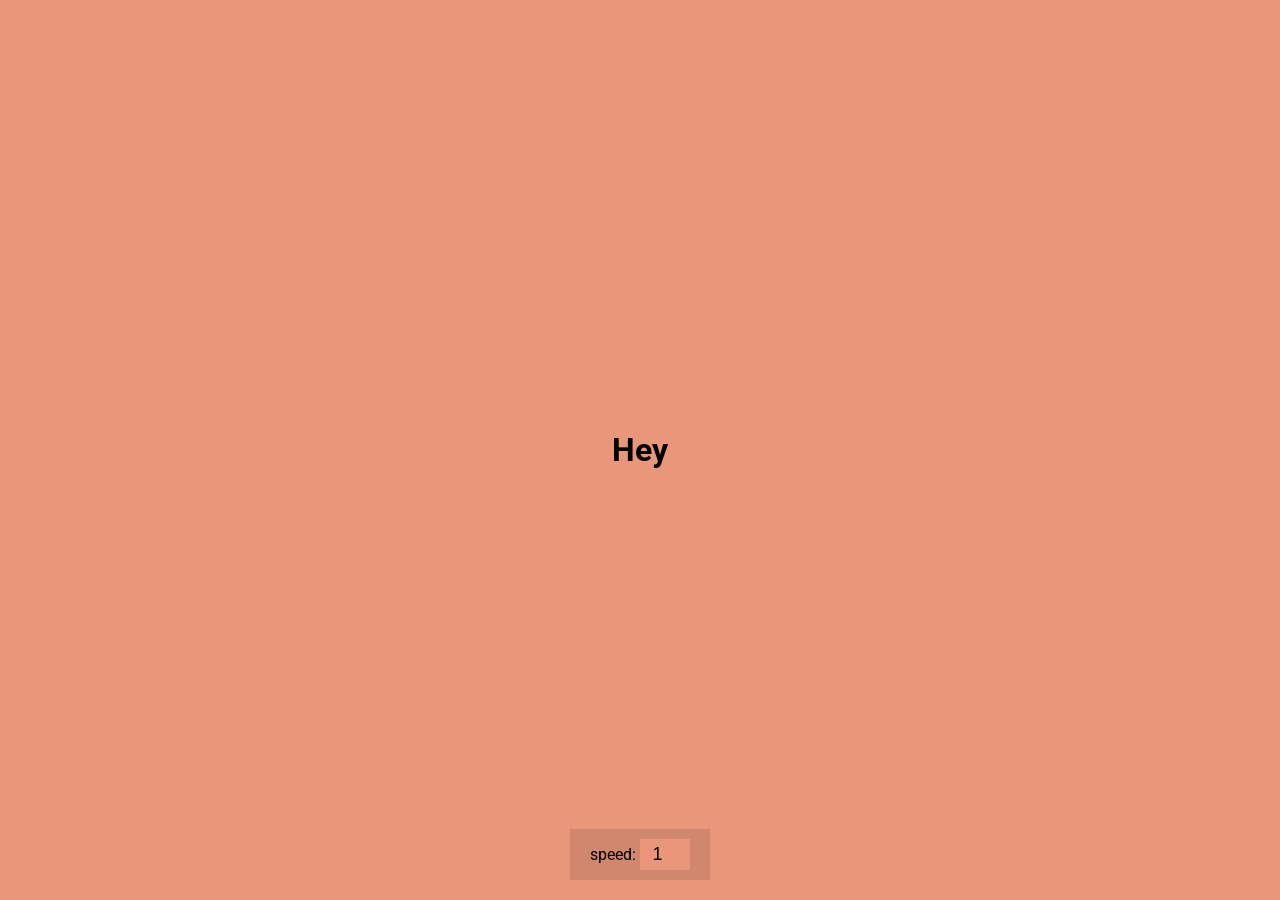
<file: Auto Text Effect/index.html>
<!DOCTYPE html>
<html lang="en">
<head>
    <meta charset="UTF-8">
    <meta http-equiv="X-UA-Compatible" content="IE=edge">
    <meta name="viewport" content="width=device-width, initial-scale=1.0">
    <link rel="stylesheet" href="style.css">
    <title>Auto Text Effect</title>
</head>
<body>
    <h1 id="text">Staring...</h1>

    <div>
        <label for="speed">speed:</label>
        <input type="number" name="speed" id="speed" value="1"
        min="1" max="8" step="1">
    </div>

    <script src="script.js"></script>
</body>
</html>
</file>
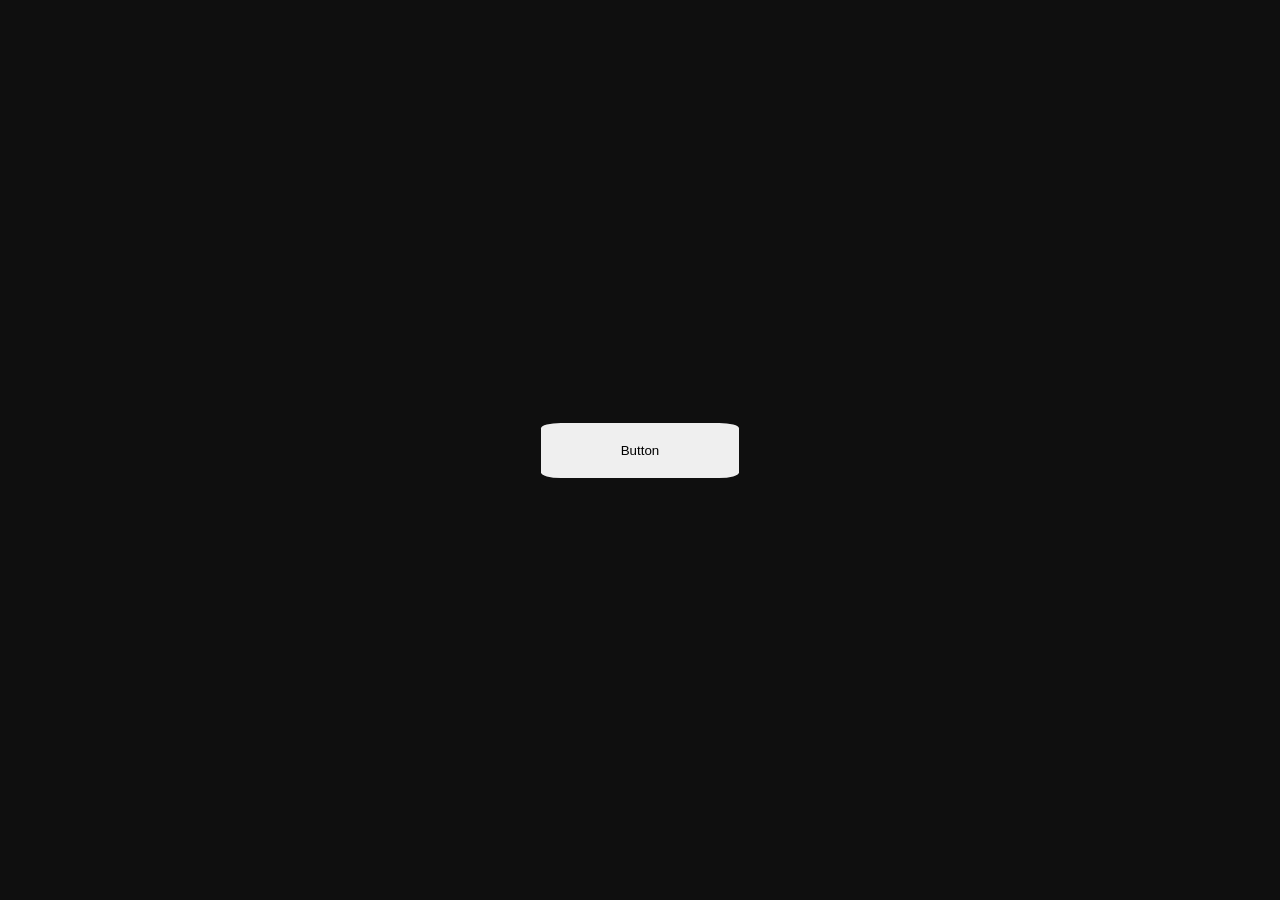
<file: Button Glow Effect/index.html>
<!DOCTYPE html>
<html lang="en">
    <head>
        <meta charset="UTF-8">
        <meta name="viewport" content="width=device-width">
        <meta http-equiv="X-UA-Compatible" content="IE=edge">
        <link rel="stylesheet" href="style.css">
        <title></title>
    </head>
    <body>
        <button class="btn">Button</button>
    </body>
</html>
</file>
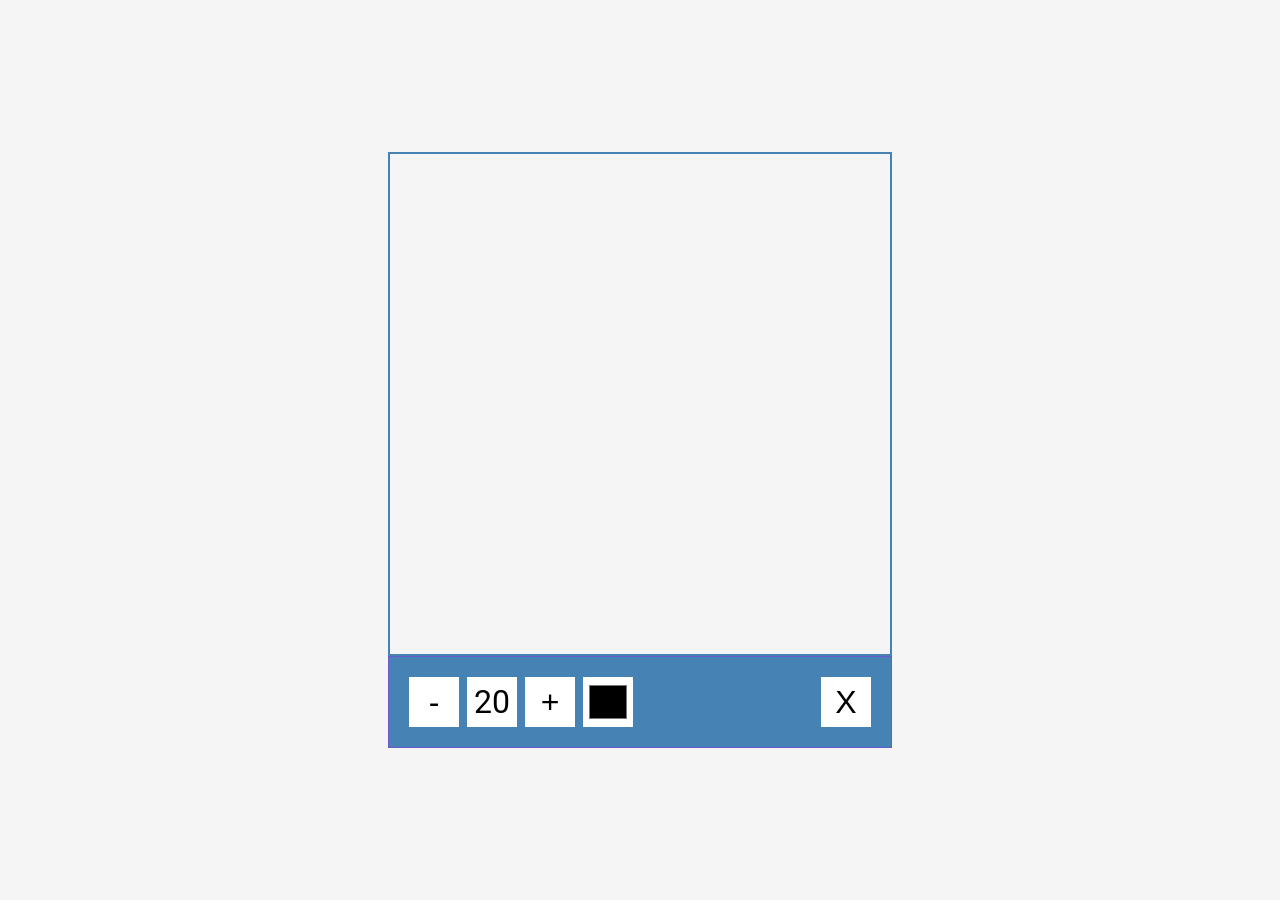
<file: Drawing App/index.html>
<!DOCTYPE html>
<html lang="en">
    <head>
        <meta charset="UTF-8">
        <meta http-equiv="X-UA-Compatible" content="IE=edge">
        <meta name="viewport" content="width=device-width, initial-scale=1.0">
        <link rel="stylesheet" href="style.css">
        <title>Drawing App</title>
    </head>
    <body>
        <canvas id="canvas" width="500" height="500"></canvas>
        <div class="toolbox">
            <button id="decrease">-</button>
            <span id="size">20</span>
            <button id="increase">+</button>
            <input type="color" id="color">
            <button id="clear">X</button>
        </div>

        <script src="script.js"></script>
    </body>
</html>
</file>
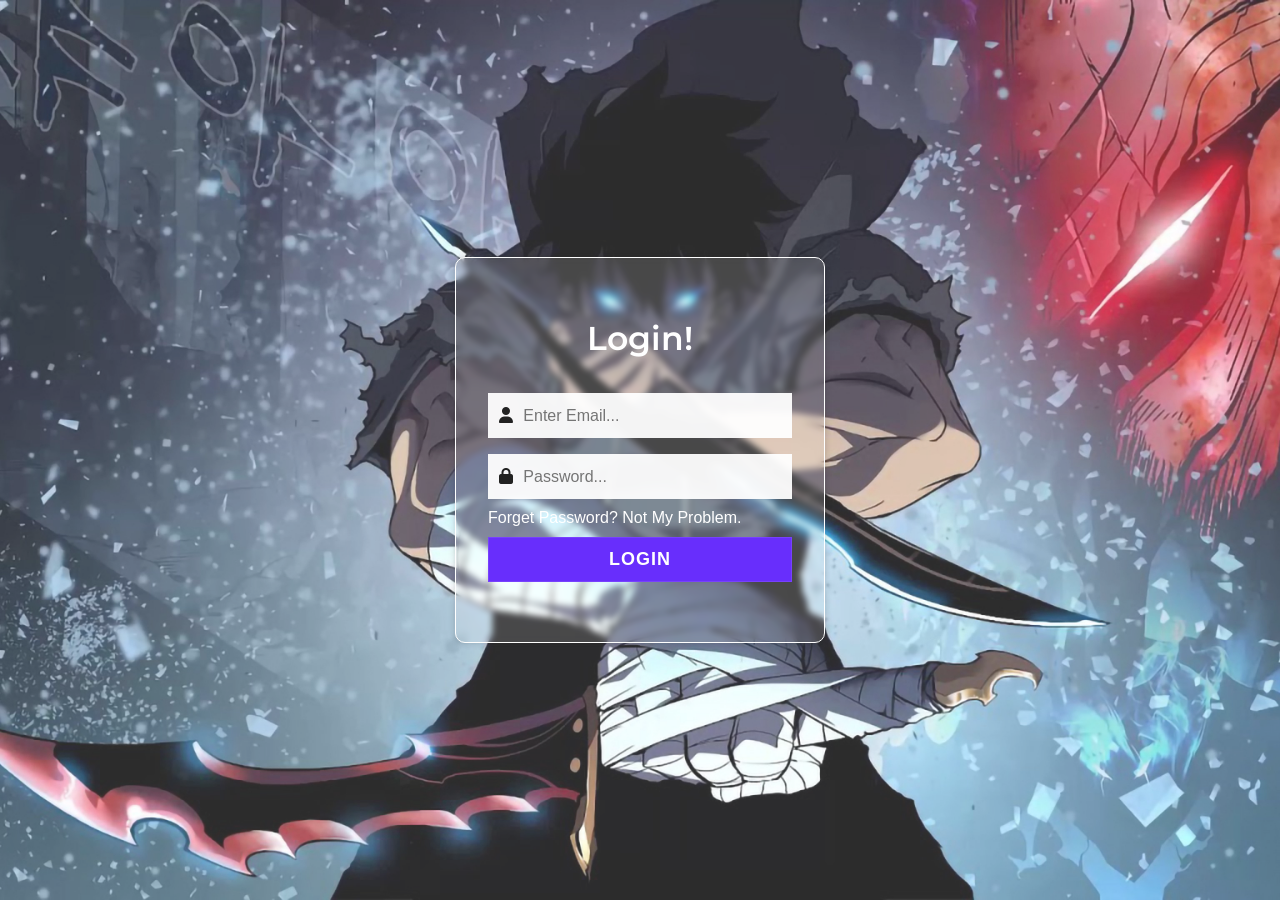
<file: Glass Effect Login/index.html>
<!DOCTYPE html>
<html>
    <head>
        <meta charset="UTF-8">
        <title>Glass Login Form</title>
        <link rel="stylesheet" href="style.css">
        <link rel="stylesheet" href="https://cdnjs.cloudflare.com/ajax/libs/font-awesome/6.4.0/css/all.min.css" 
        integrity="sha512-iecdLmaskl7CVkqkXNQ/ZH/XLlvWZOJyj7Yy7tcenmpD1ypASozpmT/E0iPtmFIB46ZmdtAc9eNBvH0H/ZpiBw==" 
        crossorigin="anonymous" referrerpolicy="no-referrer" />
    </head>
    <body>
        <div class="bg-img">
            <div class="content">
                <header>Login!</header>
                <form action="#">
                    <div class="field">
                        <span class="fa fa-user"></span>
                        <input type="text" required placeholder="Enter Email...">
                    </div>
                    <div class="field space">
                        <span class="fa fa-lock"></span>
                        <input type="password" class="pass-key" required placeholder="Password...">
                        <span class="show">SHOW</span>
                    </div>
                    <div class="pass">
                        <a href="#">Forget Password? Not My Problem.</a>
                    </div>
                    <div class="field">
                        <input type="submit" value="LOGIN" />
                    </div>
                </form>
            </div>
        </div>

        <script src="script.js"></script>
    </body>
</html>
</file>
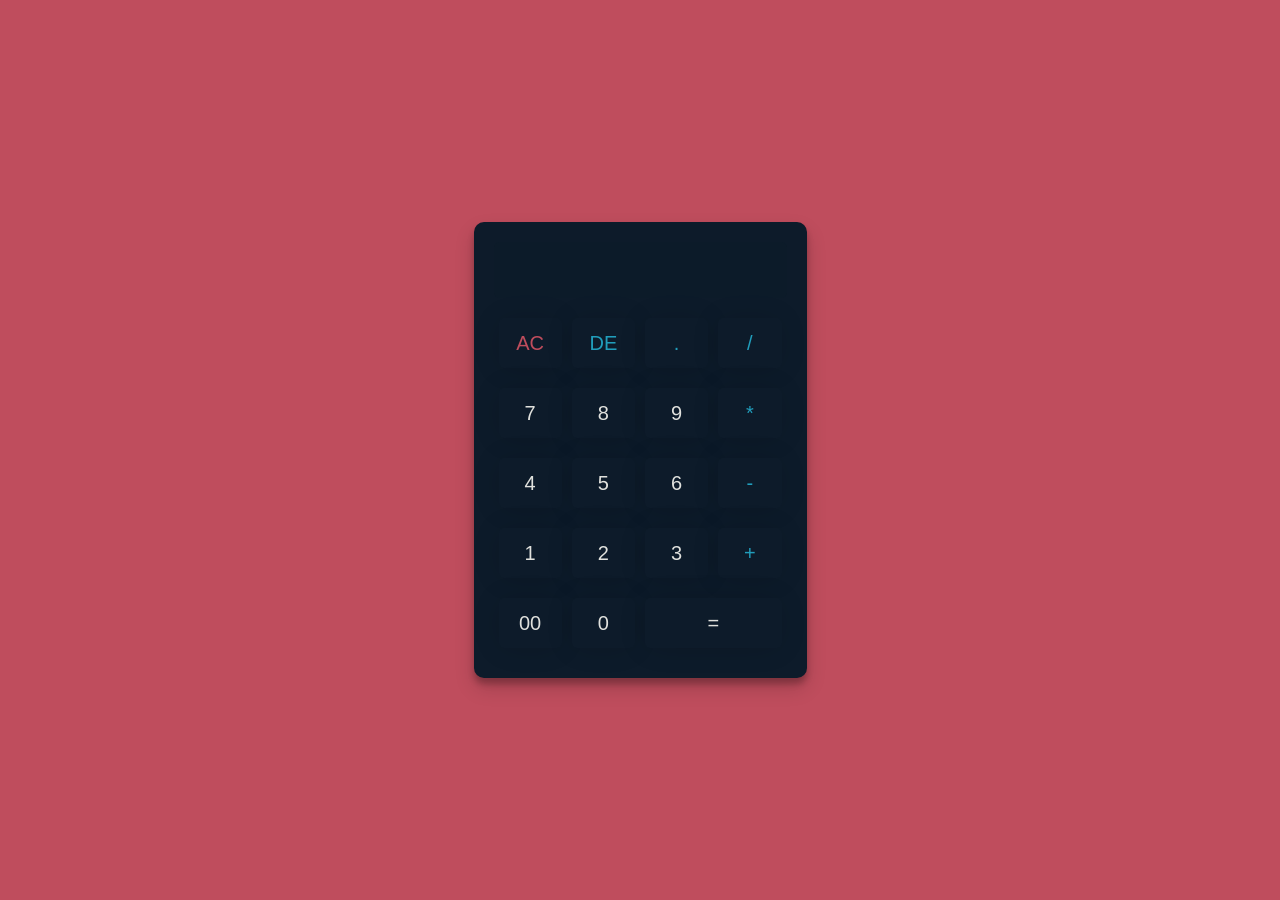
<file: Js - Calculator/index.html>
<!DOCTYPE html>
<html lang="en">
<head>
    <meta charset="UTF-8">
    <meta http-equiv="X-UA-Compatible" content="IE=edge">
    <meta name="viewport" content="width=device-width, initial-scale=1.0">
    <link rel="stylesheet" href="style.css">
    <title>JS - Calculator</title>
</head>
<body>
    <div id="calculator">
        <input type="text" id="display" disabled />
        <br />
        <button class="operator" id="ac">AC</button>
        <button class="operator" id="de">DE</button>
        <button class="operator" id=".">.</button>
        <button class="operator" id="/">/</button>
        <br />
        <button id="7">7</button>
        <button id="8">8</button>
        <button id="9">9</button>
        <button class="operator" id="*">*</button>
        <br />
        <button id="4">4</button>
        <button id="5">5</button>
        <button id="6">6</button>
        <button class="operator" id="-">-</button>
        <br />
        <button id="1">1</button>
        <button id="2">2</button>
        <button id="3">3</button>
        <button class="operator" id="+">+</button>
        <br />
        <button id="00">00</button>
        <button id="0">0</button>
        <button class="equal" id="=">=</button>
        <br />

    </div>

    <script src="script.js"></script>
</body>
</html>
</file>
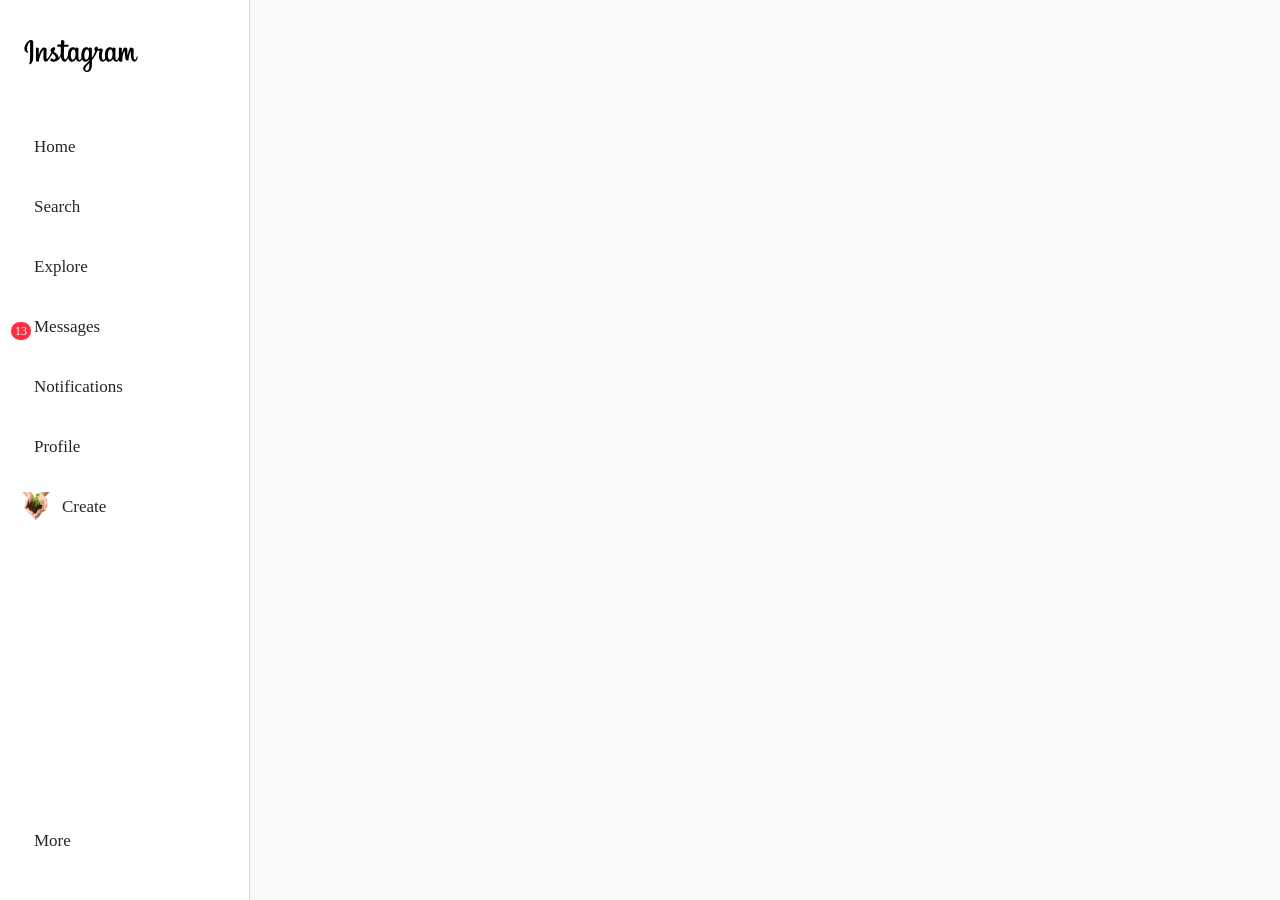
<file: Sidebar/index.html>
<!DOCTYPE html>
<html lang="en">
    <head>
        <meta charset="UTF-8" />
        <meta http-equiv="X-UA-Compatible" content="IE=edge" />
        <meta name="viewport" content="width=device-width, initial-scale=1.0" />
        <title>Side Bar</title>
        <link rel="stylesheet" href="https://unicons.iconscout.com/release/v4.0.0/css/line.css" />
        <link rel="stylesheet" href="style.css">
    </head>
    <body>
        <aside class="sidebar">
            <header class="sidebar-header">
                <img src="logo.svg" alt="" class="logo-img" />
                <i class="logo-icon uil uil-instagram"></i>
            </header>
            <nav>
                <button>
                    <span>
                        <i class="uil uil-estate"></i>
                        <span>Home</span>
                    </span>
                </button>
                <button>
                    <span>
                        <i class="uil uil-search"></i>
                        <span>Search</span>
                    </span>
                </button>
                <button>
                    <span>
                        <i class="uil uil-compass"></i>
                        <span>Explore</span>
                    </span>
                </button>
                <button>
                    <span>
                        <i class="uil uil-location-arrow">
                            <span>13</span>
                        </i>
                        <span>Messages</span>
                    </span>
                </button>
                <button>
                    <span>
                        <i class="uil uil-heart">
                            <em></em>
                        </i>
                        <span>Notifications</span>
                    </span>
                </button>
                <button>
                    <span>
                        <i class="uil uil-plus-circle"></i>
                        <span>Profile</span>
                    </span>
                </button>
                <button>
                    <span>
                        <img src="l.png" alt="" />
                        <span>Create</span>
                    </span>
                </button>
                <button>
                    <span>
                        <i class="uil uil-bars"></i>
                        <span>More</span>
                    </span>
                </button>
            </nav>
        </aside>
    </body>
</html>
</file>
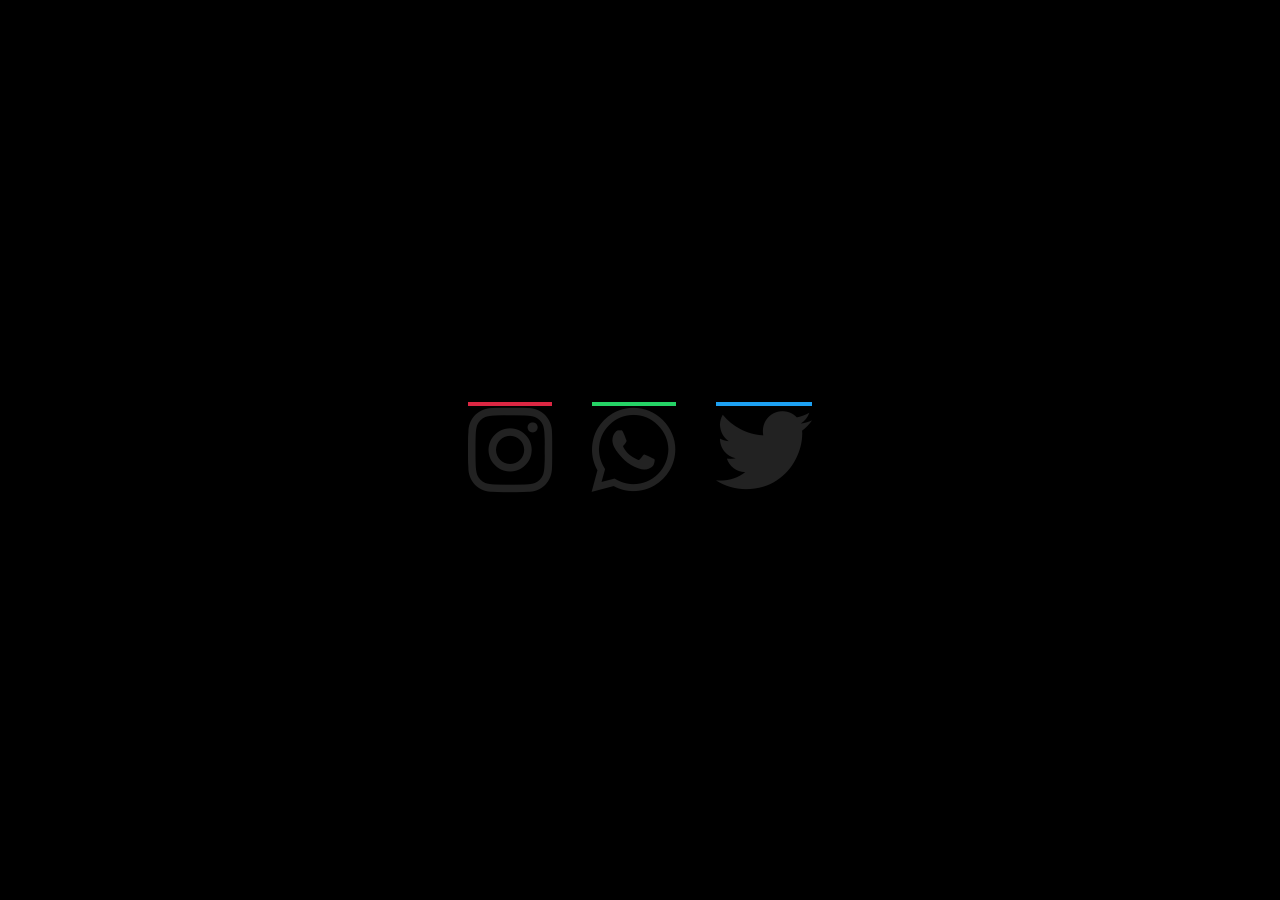
<file: Social Media Icon/index.html>
<!DOCTYPE html>
<html>
    <head>
        <meta charset="UTF-8">
        <meta http-equiv="X-UA-Compatible" content="IE=edge">
        <meta name="viewport" content="width=width, initial-scale=1.0">
        <link rel="stylesheet" href="https://cdnjs.cloudflare.com/ajax/libs/font-awesome/6.2.1/css/all.min.css"
        integrity="sha512-MV7K8+y+gLIBoVD59lQIYicR65iaqukzvf/nwasF0nqhPay5w/9lJmVM2hMDcnK1OnMGCdVK+iQrJ7lzPJQd1w=="
        crossorigin="anonymous" referrerpolicy="no-referrer" />
        
        <link rel="stylesheet" href="style.css">
        <title>Social Media Icon</title>
    </head>
    <body>
        <ul>
            <li>
                <a href="#"><i class="fa-brands fa-instagram instagram"></i></a>
            </li>
            <li>
                <a href="#"><i class="fa-brands fa-whatsapp whatsapp"></i></a>
            </li>
            <li>
                <a href="#"><i class="fa-brands fa-twitter twitter"></i></a>
            </li>
        </ul>
    </body>
</html>
</file>
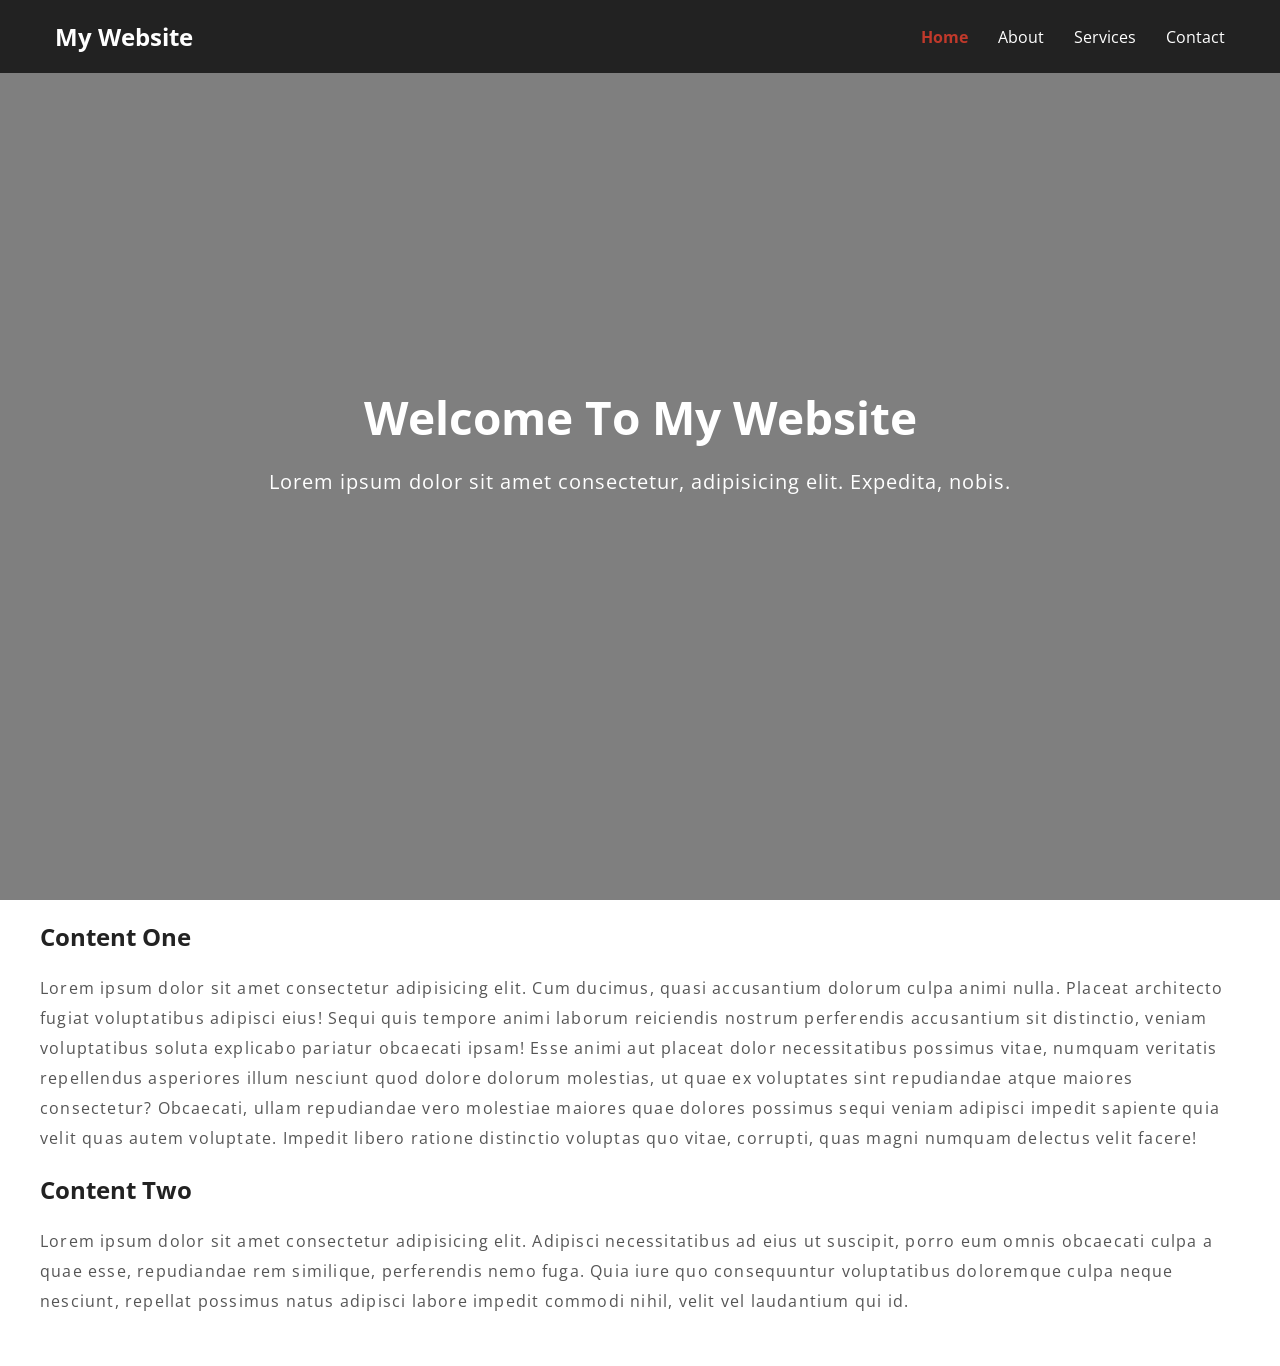
<file: Sticky Navigation/index.html>
<!DOCTYPE html>
<html lang="en">
<head>
    <meta charset="UTF-8">
    <meta http-equiv="X-UA-Compatible" content="IE=edge">
    <meta name="viewport" content="width=device-width, initial-scale=1.0">
    <link rel="stylesheet" href="style.css">
    <title>Sticky Navigation</title>
</head>
<body>
    <nav class="nav">
        <div class="container">
            <h1 class="logo"><a href="index.html">My Website</a></h1>
            <ul>
                <li><a href="#" class="current">Home</a></li>
                <li><a href="#">About</a></li>
                <li><a href="#">Services</a></li>
                <li><a href="#">Contact</a></li>
            </ul>
        </div>
    </nav>
    
    <div class="hero">
        <div class="container">
            <h1>Welcome To My Website</h1>
            <p>Lorem ipsum dolor sit amet consectetur, adipisicing elit. Expedita, nobis.</p>
        </div>
    </div>

    <section class="container content">
        <h2>Content One</h2>
        <p>Lorem ipsum dolor sit amet consectetur adipisicing elit. Cum ducimus, quasi accusantium dolorum culpa animi nulla. Placeat architecto fugiat voluptatibus adipisci eius! Sequi quis tempore animi laborum reiciendis nostrum perferendis accusantium sit distinctio, veniam voluptatibus soluta explicabo pariatur obcaecati ipsam! Esse animi aut placeat dolor necessitatibus possimus vitae, numquam veritatis repellendus asperiores illum nesciunt quod dolore dolorum molestias, ut quae ex voluptates sint repudiandae atque maiores consectetur? Obcaecati, ullam repudiandae vero molestiae maiores quae dolores possimus sequi veniam adipisci impedit sapiente quia velit quas autem voluptate. Impedit libero ratione distinctio voluptas quo vitae, corrupti, quas magni numquam delectus velit facere!</p>

        <h3>Content Two</h3>
        <p>Lorem ipsum dolor sit amet consectetur adipisicing elit. Adipisci necessitatibus ad eius ut suscipit, porro eum omnis obcaecati culpa a quae esse, repudiandae rem similique, perferendis nemo fuga. Quia iure quo consequuntur voluptatibus doloremque culpa neque nesciunt, repellat possimus natus adipisci labore impedit commodi nihil, velit vel laudantium qui id.</p>
    </section>

    <script src="script.js"></script>
</body>
</html>
</file>
<file: Auto Text Effect/style.css>
@import url('https://fonts.googleapis.com/css2?family=Roboto:wght@400;700&display=swap');

* {
    box-sizing: border-box;
}

body {
    background-color: darksalmon;
    font-family: 'Roboto', sans-serif;
    display: flex;
    flex-direction: column;
    align-items: center;
    justify-content: center;
    height: 100vh;
    overflow: hidden;
    margin: 0;
}

div {
    position: absolute;
    bottom: 20px;
    background: rgba(0, 0, 0, 0.1);
    padding: 10px 20px;
}

input {
    width: 50px;
    padding: 5px;
    font-size: 18px;
    background-color: darksalmon;
    border: none;
    text-align: center;
}

input:focus {
    outline: none;
}
</file>
<file: Button Glow Effect/style.css>
body {
    background-color: #0f0f0f;
    display: flex;
    align-items: center;
    justify-content: center;
    height: 100vh;
    overflow: hidden;
    margin: 0;
}

.btn {
    padding: 20px 80px;
    border: none;
    border-radius: 10%;
    transition: box-shadow .3s ease-in;
}

.btn:hover {
    background: #ff96da;
    box-shadow: 0 0 5px #ff96da, 0 0 25px #ff96da, 0 0 50px #ff96da, 0 0 200px #ff96da;
    cursor: pointer;
}
</file>
<file: Drawing App/style.css>
@import url('https://fonts.googleapis.com/css2?family=Roboto:wght@400;700&display=swap');

* {
    box-sizing: border-box;
}

body {
    background-color: #f5f5f5;
    font-family: 'Roboto', sans-serif;
    display: flex;
    flex-direction: column;
    align-items: center;
    justify-content: center;
    height: 100vh;
    margin: 0;
}

canvas {
    border: 2px solid steelblue;
}

.toolbox {
    background-color: steelblue;
    border: 1px solid slateblue;
    display: flex;
    width: 504px;
    padding: 1rem;
}

.toolbox > * {
    background-color: white;
    border: none;
    display: inline-flex;
    align-items: center;
    justify-content: center;
    font-size: 2rem;
    height: 50px;
    width: 50px;
    margin: 0.25rem;
    padding: 0.25rem;
    cursor: pointer;
}

.toolbox > *:last-child {
    margin-left: auto;
}
</file>
<file: Glass Effect Login/style.css>
@import url('https://fonts.googleapis.com/css?family=Montserrat:400,500,600,700|Poppins=400,500&display=swap');

* {
    margin: 0;
    padding: 0;
    box-sizing: border-box;
    user-select: none;
}

.bg-img {
    background: url("solo-leveling.jpg");
    height: 100vh;
    background-size: cover;
    background-position: center;
}

.bg-img:after {
    position: absolute;
    content: "";
    top: 0;
    left: 0;
    height: 100%;
    width: 100%;
    background: rgba(255, 255, 255, 0.174);
}

.content {
    border-radius: 10px;
    position: absolute;
    top: 50%;
    left: 50%;
    z-index: 999;
    text-align: center;
    padding: 60px 32px;
    width: 370px;
    transform: translate(-50%, -50%);
    background: rgba(255, 255, 255, 0.133);
    border: 1px solid #fff;
    backdrop-filter: blur(3px);
    box-shadow: 0 0 6px 0 rgba(29, 29, 29, 0.203);
}

.content header {
    color: white;
    font-size: 33px;
    font-weight: 600;
    margin: 0 0 35px 0;
    font-family: "Montserrat", sans-serif;
}

.field {
    position: relative;
    height: 45px;
    width: 100%;
    display: flex;
    background: rgba(255, 255, 255, 0.94);
}

.field span {
    color: #222;
    width: 40px;
    line-height: 45px;
}

.field input {
    height: 100%;
    width: 100%;
    background: transparent;
    border: none;
    outline: none;
    color: #222;
    font-size: 16px;
    font-family: "Poppins", sans-serif;
}

.space {
    margin-top: 16px;
}

.show {
    position: absolute;
    right: 13px;
    font-size: 13px;
    font-weight: 700;
    color: #222;
    display: none;
    cursor: pointer;
    font-family: "Montserrat", sans-serif;
}

.pass-key:valid ~ .show {
    display: block;
}

.pass {
    text-align: left;
    margin: 10px 0;
}

.pass a {
    color: white;
    text-decoration: none;
    font-family: "Poppins", sans-serif;
}

.pass:hover a {
    text-decoration: underline;
}

.field input[type="submit"] {
    background: #682efc;
    border: 1px solid #7741fd;
    color: white;
    font-size: 18px;
    letter-spacing: 1px;
    font-weight: 600;
    cursor: pointer;
    font-family: "Mostserrat", sans-serif;
    transition: .3s ease;
}

.field input[type="submit"]:hover {
    background: #4a0de4f5;
}

.login {
    color: white;
    margin: 20px 0;
    font-family: "Poppins", sans-serif;
}

i span {
    margin-left: 8px;
    font-weight: 500;
    letter-spacing: 1px;
    font-size: 16px;
    font-family: "Poppins", sans-serif;
}
</file>
<file: Js - Calculator/style.css>
body {
    text-align: center;
    margin: 0;
    background: #bf4d5d;
    display: flex;
    align-items: center;
    justify-content: center;
    height: 100vh;
}

#calculator {
    max-width: 360px;
    background-color: #0d1b2a;
    border-radius: 10px;
    padding: 20px;
    box-shadow: 0 10px 20px rgba(0, 0, 0, 0.16), 0 6px 6px rgba(0, 0, 0, 0.23);
}

#display {
    width: 100%;
    height: 56px;
    font-size: 20px;
    text-align: right;
    margin-bottom: 10px;
    padding: 20px;
    border-radius: 5px;
    color: #e0e1dd;
    background-color: rgba(13, 27, 42, 0.3);
    border: none;
    box-sizing: border-box;
}

.operator {
    color: #219ebc;
}

#ac {
    color: #bf4d5d;
}

.equal {
    width: calc(50% - 10px);
}

button {
    width: calc(25% - 10px);
    height: 50px;
    font-size: 20px;
    margin: 10px 5px;
    border: none;
    border-radius: 5px;
    float: left;
    background-color: rgb(13, 27, 42);
    color: #e0e1dd;
    box-shadow: -1px 1px 30px -5px rgba(0, 0, 0, 0.2);
}

button:hover {
    cursor: pointer;
}
</file>
<file: Sidebar/style.css>
* {
    box-sizing: border-box;
}

body {
    margin: 0;
    background: #fafafa;
    color: #262626;
    font-family: BlinkMacSystemFont;
}

.sidebar {
    position: fixed;
    top: 0;
    left: 0;
    display: flex;
    flex-direction: column;
    align-items: flex-start;
    width: 250px;
    height: 100%;
    padding: 40px 10px 30px 10px;
    background: #fff;
    border-right: 1px solid #dbdbdb;
    transition: 0.3s;
}

.sidebar-header {
    width: 100%;
    margin-bottom: 40px;
}

.logo-icon {
    display: none;
    font-size: 28px;
    height: 35px;
    width: 51px;
    text-align: center;
}

.logo-img {
    margin-left: 14px;
    height: 32px;
}

.sidebar button {
    height: 60px;
    background: transparent;
    border: 0;
    padding: 0;
    font-family: inherit;
    color: inherit;
    cursor: pointer;
}


.sidebar button > span {
    display: flex;
    align-items: center;
    gap: 12px;
    height: 48px;
    padding: 0 12px;
    border-radius: 24px;
    line-height: 1;
}

.sidebar button:hover > span {
    background: #f2f2f2;
}

.sidebar button:hover > span :is(i, img) {
    scale: 1.05;
}

.sidebar button > span > span {
    transition: 0.3s;
}

@media (width < 580px) {
    .logo-img {
        display: none;
    }

    .logo-icon {
        display: block;
    }

    .sidebar {
        width: 72px;
    }

    .sidebar button > span {
        width: 50px;
    }

    .sidebar button > span > span {
        opacity: 0;
        visibility: hidden;
    }
}

.sidebar button i {
    position: relative;
    font-size: 28px;
    transition: 0.2s;
}

.sidebar button img {
    width: 28px;
    height: 28px;
    transition: 0.2s;
}

.sidebar button i > span {
    display: grid;
    place-items: center;
    height: 20px;
    padding: 0 4px;
    border-radius: 10px;
    position: absolute;
    top: -5px;
    right: -10px;
    border: 1px solid #fff;
    background: #ff2f40;
    color: #f9f9f9;
    font-size: 12px;
    font-family: BlinkMacSystemFont;
    font-style: normal;
}

.siderbar button i > em {
    display: block;
    height: 10px;
    width: 10px;
    border-radius: 10px;
    position: absolute;
    top: 2px;
    right: -1px;
    border: 1px solid #fff;
    background: #ff2f40;
    color: #f9f9f9;
    font-size: 12px;
    font-family: BlinkMacSystemFont;
    font-style: normal;
}

.sidebar button span {
    font-size: 17px;
}

.sidebar > nav {
    flex: 1 1 auto;
    display: flex;
    flex-direction: column;
    width: 100%;
}

.sidebar > nav button:last-child {
    margin-top: auto;
}
</file>
<file: Social Media Icon/style.css>
* {
    margin: 0;
    padding: 0;
    box-sizing: border-box;
}

body {
    display: flex;
    justify-content: center;
    align-items: center;
    height: 100vh;
    background: #000;
}

ul {
    position: relative;
    display: flex;
}

ul li {
    position: relative;
    list-style: none;
    margin: 0 20px;
    cursor: pointer;
}

ul li a {
    text-decoration: none;
}

ul li a .fa-brands {
    font-size: 6em;
    color: #222;
}

ul li a::before {
    font-family: "FontAwesome";
    position: absolute;
    top: 0;
    left: 0;
    font-size: 6em;
    height: 0;
    overflow: hidden;
    transition: 0.5s ease-in-out;
}

ul li:nth-child(1) a::before {
    content: "\f16d";
    background-image: linear-gradient(
        45deg,
        #f09433 0%,
        #e6683c 25%,
        #dc2743 50%,
        #cc2366 75%,
        #bc1888 100%
    );
    background-clip: text;
    -webkit-background-clip: text;
    -webkit-text-fill-color: transparent;
    border-bottom: 4px solid #dc2743;
}

ul li:nth-child(2) a::before {
    content: "\f232";
    color: #25d366;
    border-bottom: 4px solid #25d366;
}

ul li:nth-child(3) a::before {
    content: "\f099";
    color: #1da1f2;
    border-bottom: 4px solid #1da1f2;
}

ul li:hover a::before {
    height: 100%;
}
</file>
<file: Sticky Navigation/style.css>
@import url('https://fonts.googleapis.com/css?family=Open+Sans');

* {
    box-sizing: border-box;
    margin: 0;
    padding: 0;
}

body {
    font-family: 'Open Sans', sans-serif;
    color: #222;
    padding-bottom: 50px;
}

.container {
    max-width: 1200px;
    margin: 0 auto;
}

.nav {
    position: fixed;
    background-color: #222;
    top: 0;
    left: 0;
    right: 0;
    transition: all .3s ease-in-out;
}

.nav .container {
    display: flex;
    justify-content: space-between;
    align-items: center;
    padding: 20px 0;
    transition: all .3s ease-in-out;
}

.nav ul {
    display: flex;
    list-style-type: none;
    align-items: center;
    justify-content: center;
}

.nav a {
    color: #fff;
    text-decoration: none;
    padding: 7px 15px;
    transition: all .3s ease-in-out;
}

.nav.active {
    background-color: #fff;
    box-shadow: 0 2px 10px rgba(0, 0, 0, 0.3);
}

.nav.active a {
    color: #000;
}

.nav.active .container {
    padding: 10px 0;
}

.nav a.current, .nav a:hover {
    color: #c0392b;
    font-weight: bold;
}

.hero {
    background-image: url('https://images.pexels.com/photos/2312369/pexels-photo-2312369.jpeg?auto=compress&cs=tinysrgb&w=1260&h=750&dpr=1');
    background-repeat: no-repeat;
    background-size: cover;
    background-position: bottom center;
    height: 100vh;
    color: #fff;
    display: flex;
    justify-content: center;
    align-items: center;
    text-align: center;
    position: relative;
    margin-bottom: 20px;
    z-index: -2;
}

.hero::before {
    content: '';
    position: absolute;
    top: 0;
    left: 0;
    width: 100%;
    height: 100%;
    background-color: rgba(0, 0, 0, 0.5);
    z-index: -1;
}

.hero h1 {
    font-size: 46px;
    margin: -20px 0 20px;
}

.hero p {
    font-size: 20px;
    letter-spacing: 1px;
}

.content h2, .content h3 {
    font-size: 150%;
    margin: 20px 0;
}

.content p {
    color: #555;
    line-height: 30px;
    letter-spacing: 1.2px;
}
</file>
